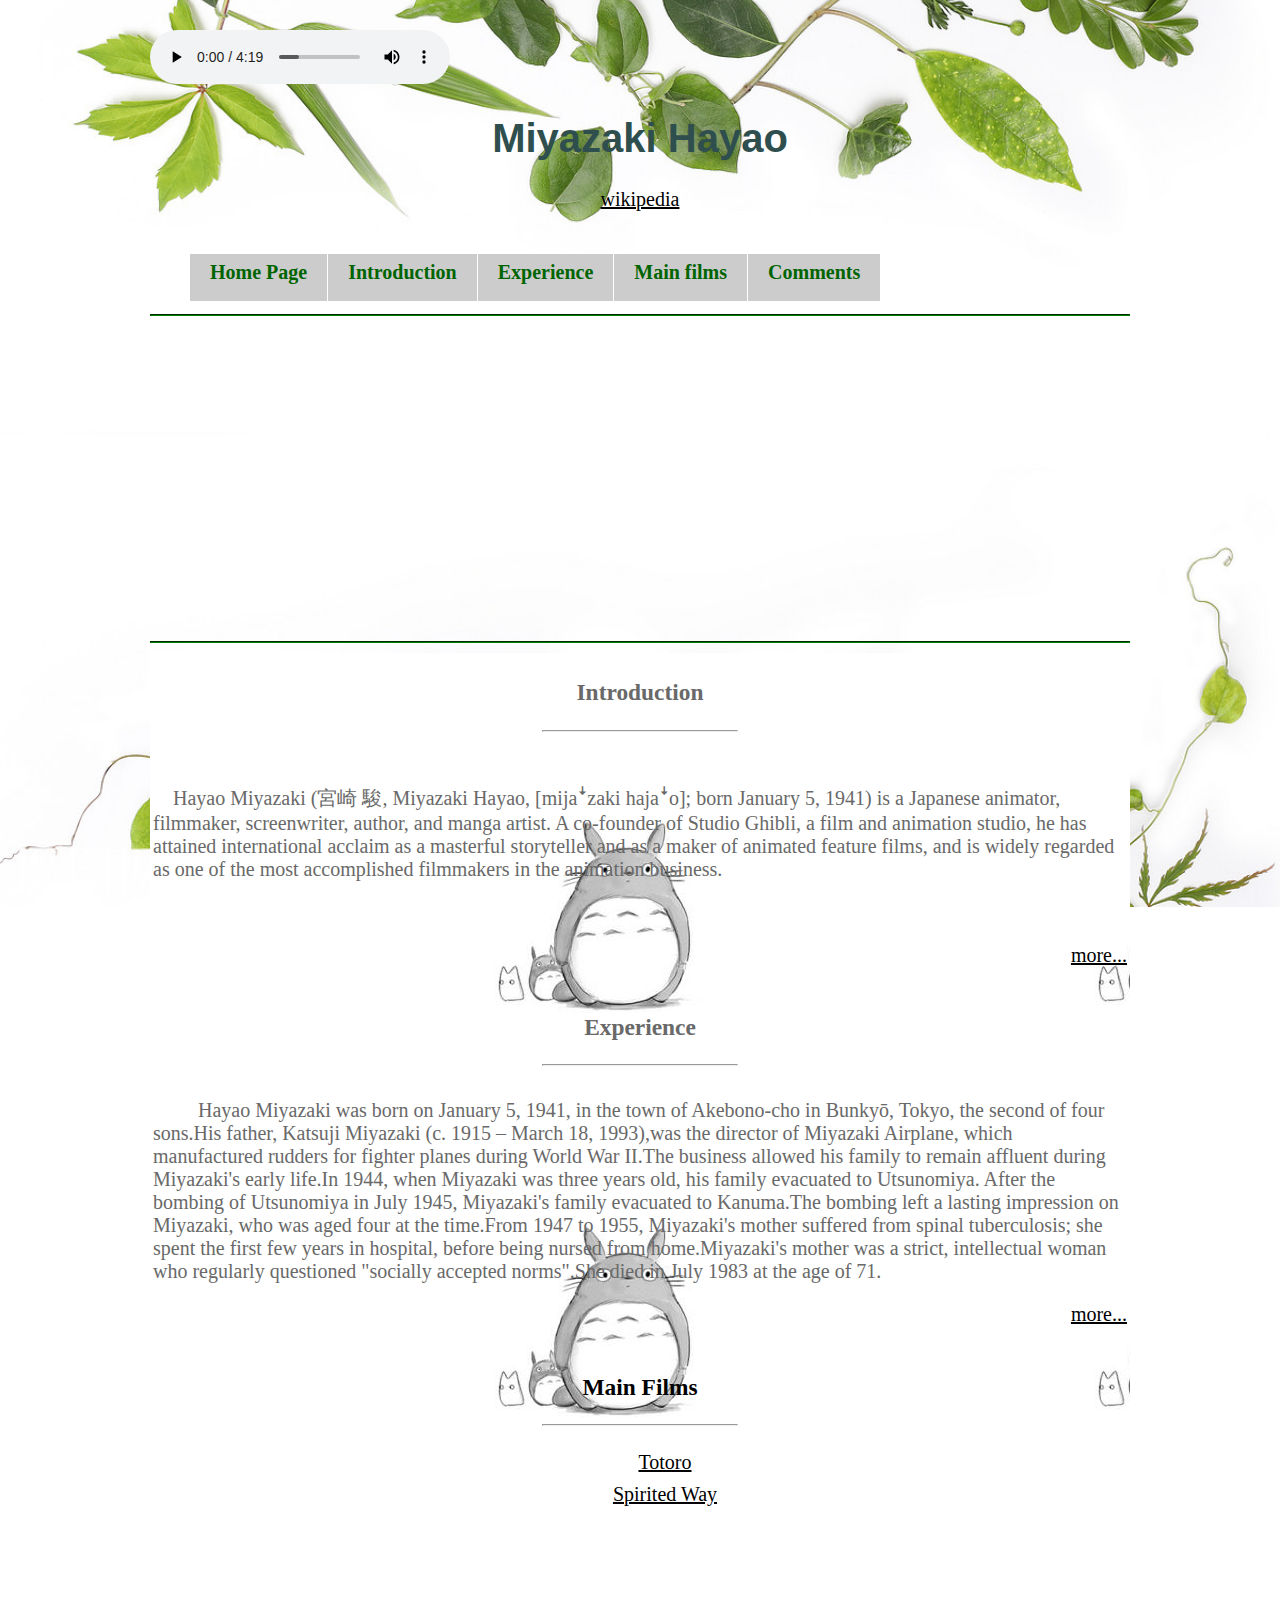
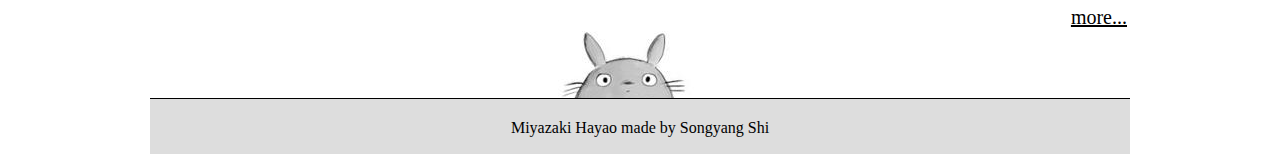
<file: index.html>
<!doctype html>
<html lang="en">
    <head>
        <title>Project01</title>
        <meta charset="UTF-8">
        <meta name="viewport" content="width=device-width,initial-scale=1">
        <link rel="stylesheet" href="css/style.css">
        <link rel="stylesheet" href="css/index.css">
        <link rel="Shortcut Icon" href="images/logo.ico" type="image/x-icon" />
        
    </head>

    <body>
        <audio controls="controls">
            <source src="music/music.mp3" type="audio/mpeg">
                <embed src="music/music.mp3" />
          </audio>
        <div id="header">
            <h1><strong>Miyazaki Hayao</strong></h1>
            <a href="https://en.wikipedia.org/wiki/Hayao_Miyazaki" target="_Blank">wikipedia</a>
        </div>
        <br>
        <br>
        <div id="menu">
            <ul>
                <li class="active"><a href="index.html"><b>Home Page</b></a></li>
                <li><a href="introduction.html"><b>Introduction </b></a></li>
                <li><a href="experience.html"><b>Experience</b></a></li>
                <li><a href="films.html"><b>Main films</b></a></li>
                <li><a href="comments.html"><b>Comments</b></a></li>
           </ul>
       </div>
       <hr id="hr_i">
       <p class="marquee"><span>
        <img src="images/img7.JPG" height="300" alt="">
        <img src="images/img8.JPG" height="300" alt="">
        <img src="images/img11.JPG" height="300" alt="">
        <img src="images/img9.JPG" height="300" alt="">
        <img src="images/r2.JPG" height="300" alt="">
        <img src="images/r4.JPG" height="300" alt="">
        </span></p>
        
        <hr id="hr_i_2">
        <form method="post">
            <table id="table_i">
                <tr>
                    <td id="p1"><h3  id="h3_i"><strong>Introduction</strong></h3>
                        <hr id="hr_i2"><br>
                        <div class ="content">
                            <p>&nbsp;&nbsp;&nbsp;&nbsp;Hayao Miyazaki (宮崎 駿, Miyazaki Hayao, [mijaꜜzaki hajaꜜo]; born January 5, 1941) is a Japanese animator, filmmaker, screenwriter, author, and manga artist. A co-founder of Studio Ghibli, a film and animation studio, he has attained international acclaim as a masterful storyteller and as a maker of animated feature films, and is widely regarded as one of the most accomplished filmmakers in the animation business.</p><br>
                        </div>
                    <p class="myright"><a href="introduction.html">more...</a></p>
                    </td>
                    
                </tr>
                <tr>
                <td id="p1_1"><h3 id="h3_i_2"><strong>Experience</strong></h3>
                    <hr id="hr_i2_2"><br>&nbsp;&nbsp;&nbsp;&nbsp;&nbsp;&nbsp;&nbsp;&nbsp;
                Hayao Miyazaki was born on January 5, 1941, in the town of Akebono-cho in Bunkyō, Tokyo, the second of four sons.His father, Katsuji Miyazaki (c. 1915 – March 18, 1993),was the director of Miyazaki Airplane, which manufactured rudders for fighter planes during World War II.The business allowed his family to remain affluent during Miyazaki's early life.In 1944, when Miyazaki was three years old, his family evacuated to Utsunomiya.
                After the bombing of Utsunomiya in July 1945, Miyazaki's family evacuated to Kanuma.The bombing left a lasting impression on Miyazaki, who was aged four at the time.From 1947 to 1955, Miyazaki's mother suffered from spinal tuberculosis; she spent the first few years in hospital, before being nursed from home.Miyazaki's mother was a strict, intellectual woman who regularly questioned "socially accepted norms".She died in July 1983 at the age of 71.<br>
                    <p class="myright"><a href="experience.html">more...</a></p>
                </td>
                </tr>
                <tr>
                    <td>
                        <h3 id="h3_i_3"><strong>Main Films</strong></h3><hr id="hr_i2_3">
                        <div class="content" id="content_i">
                            <ul class="list">

                                <li><a href="Totoro.html">Totoro</a></li>
                                <li><a href="SpiritedAway.html">Spirited Way </a></li>
                                
                            </ul>
                            <br><br>
                            <p class="myright"><a href="films.html">more...</a></p>
                        </div> 
                        <br><br>
                    </td>
                </tr>
            </table>
        </form>
        <div id="footer">
            <p id="legal">Miyazaki Hayao made by Songyang Shi</p>
        </div>
    </body>
</html>
</file>
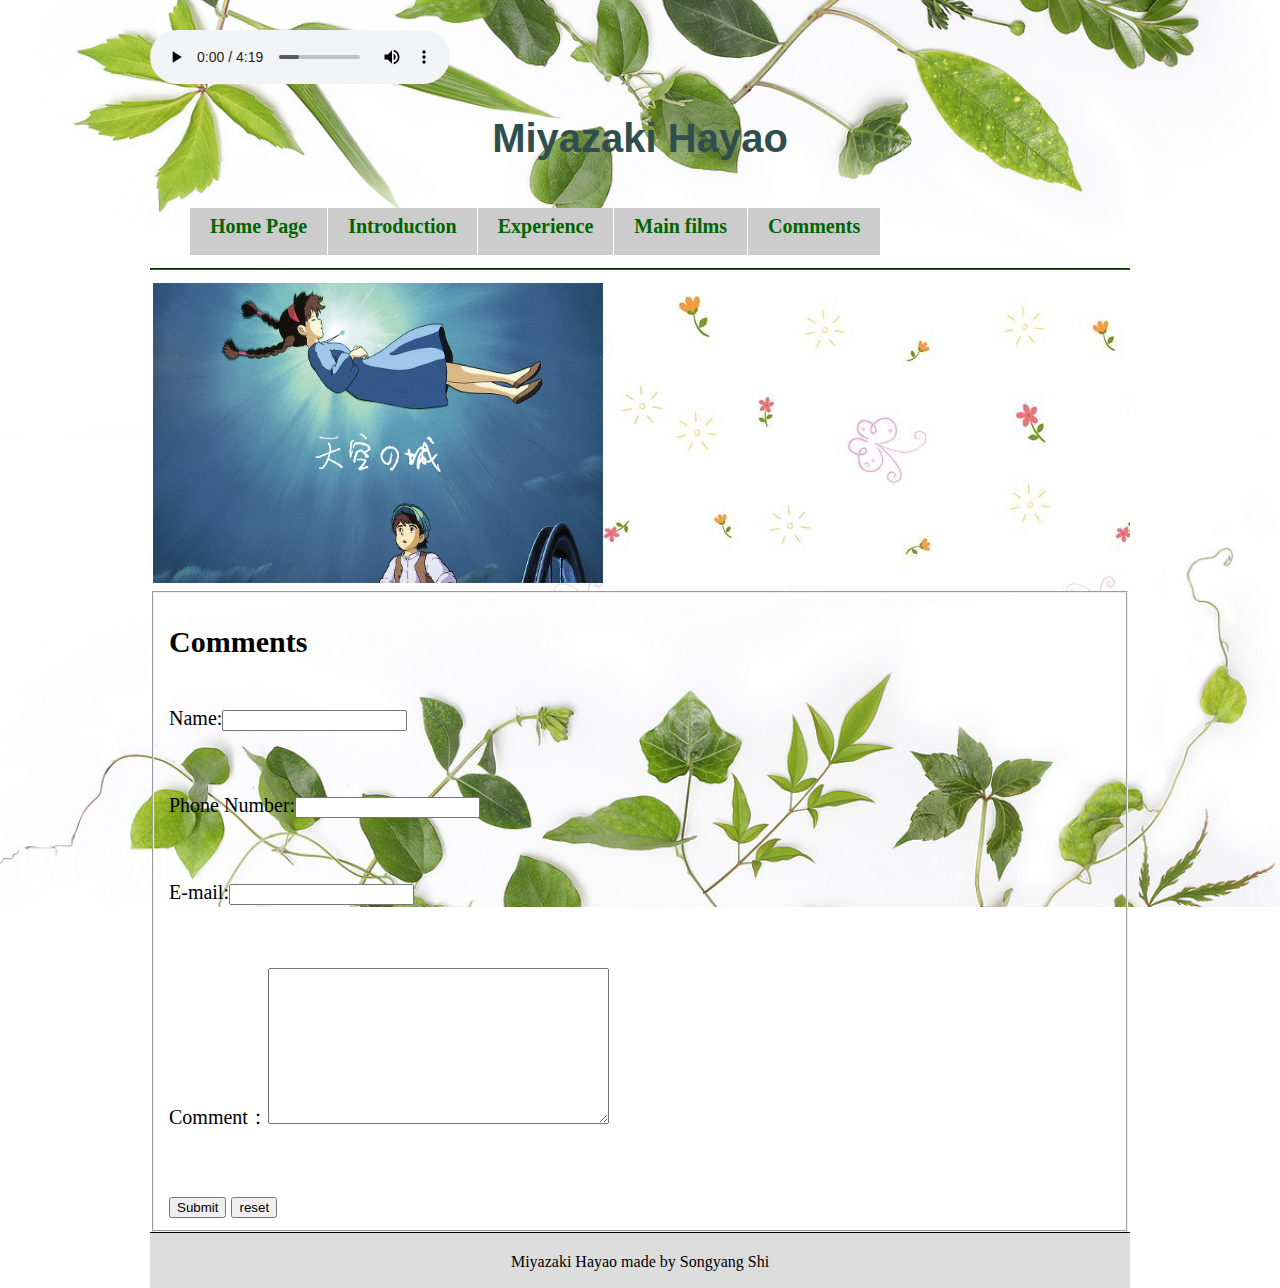
<file: comments.html>
<!DOCTYPE html>
<html lang="en">
    <head>
        <title>Project01</title>
        <meta charset="UTF-8">
        <meta name="viewport" content="width=device-width,initial-scale=1">
        <link rel="stylesheet" href="css/style.css">
        <link rel="stylesheet" href="css/comments.css">
        <link rel="Shortcut Icon" href="images/logo.ico" type="image/x-icon" />
    </head>
    <body>
        <audio controls="controls">
            <source src="music/music.mp3" type="audio/mpeg">
                <embed src="music/music.mp3" />
          </audio>
        <script src="js/comment.js"></script>
        <div id="header">
            <h1><strong>Miyazaki Hayao</strong></h1>
        </div>
        <div id="menu">
            <ul>
                <li class="active"><a href="index.html"><b>Home Page</b></a></li>
                <li><a href="introduction.html"><b>Introduction </b></a></li>
                <li><a href="experience.html"><b>Experience</b></a></li>
                <li><a href="films.html"><b>Main films</b></a></li>
                <li><a href="comments.html"><b>Comments</b></a></li>
           </ul>
       </div>
        <hr id="hr_c">
        <form method="post">
            <table style="background-image:url(images/img15.JPG); width:100%; height:300px; align-items:center;" >
                <tr>
                    <td>
                        <script src="js/picture.js" ></script>
                        <img id=obj src="images/r1.PNG" alt="" style="width: 450px; height: 300px;" />
                    </td>
                </tr>
                 </table>
        </form>
        <form onSubmit="return submitTest();" onReset="resetTest()" >
            <fieldset>
                <h2>Comments</h2>
                <br><div class="L1"><label>Name:</label><input type="text" id="input1"></div>
                <br><div class="L1"><label>Phone Number:</label><input type="number" id="input2"></div>
                <br><div class="L1"><label>E-mail:</label><input type="email" id="input3"></div>
                <br><div class="L1"><label>Comment：</label><textarea rows="10" cols="40" id="input4"></textarea>
                    </div>
                <br><input type="submit" value="Submit">
                <input type="reset" value="reset">
            </fieldset>
            
        </form>
        <div id="footer">
            <p id="legal">Miyazaki Hayao made by Songyang Shi</p>
        </div>
                
        </body>
</html>
</file>
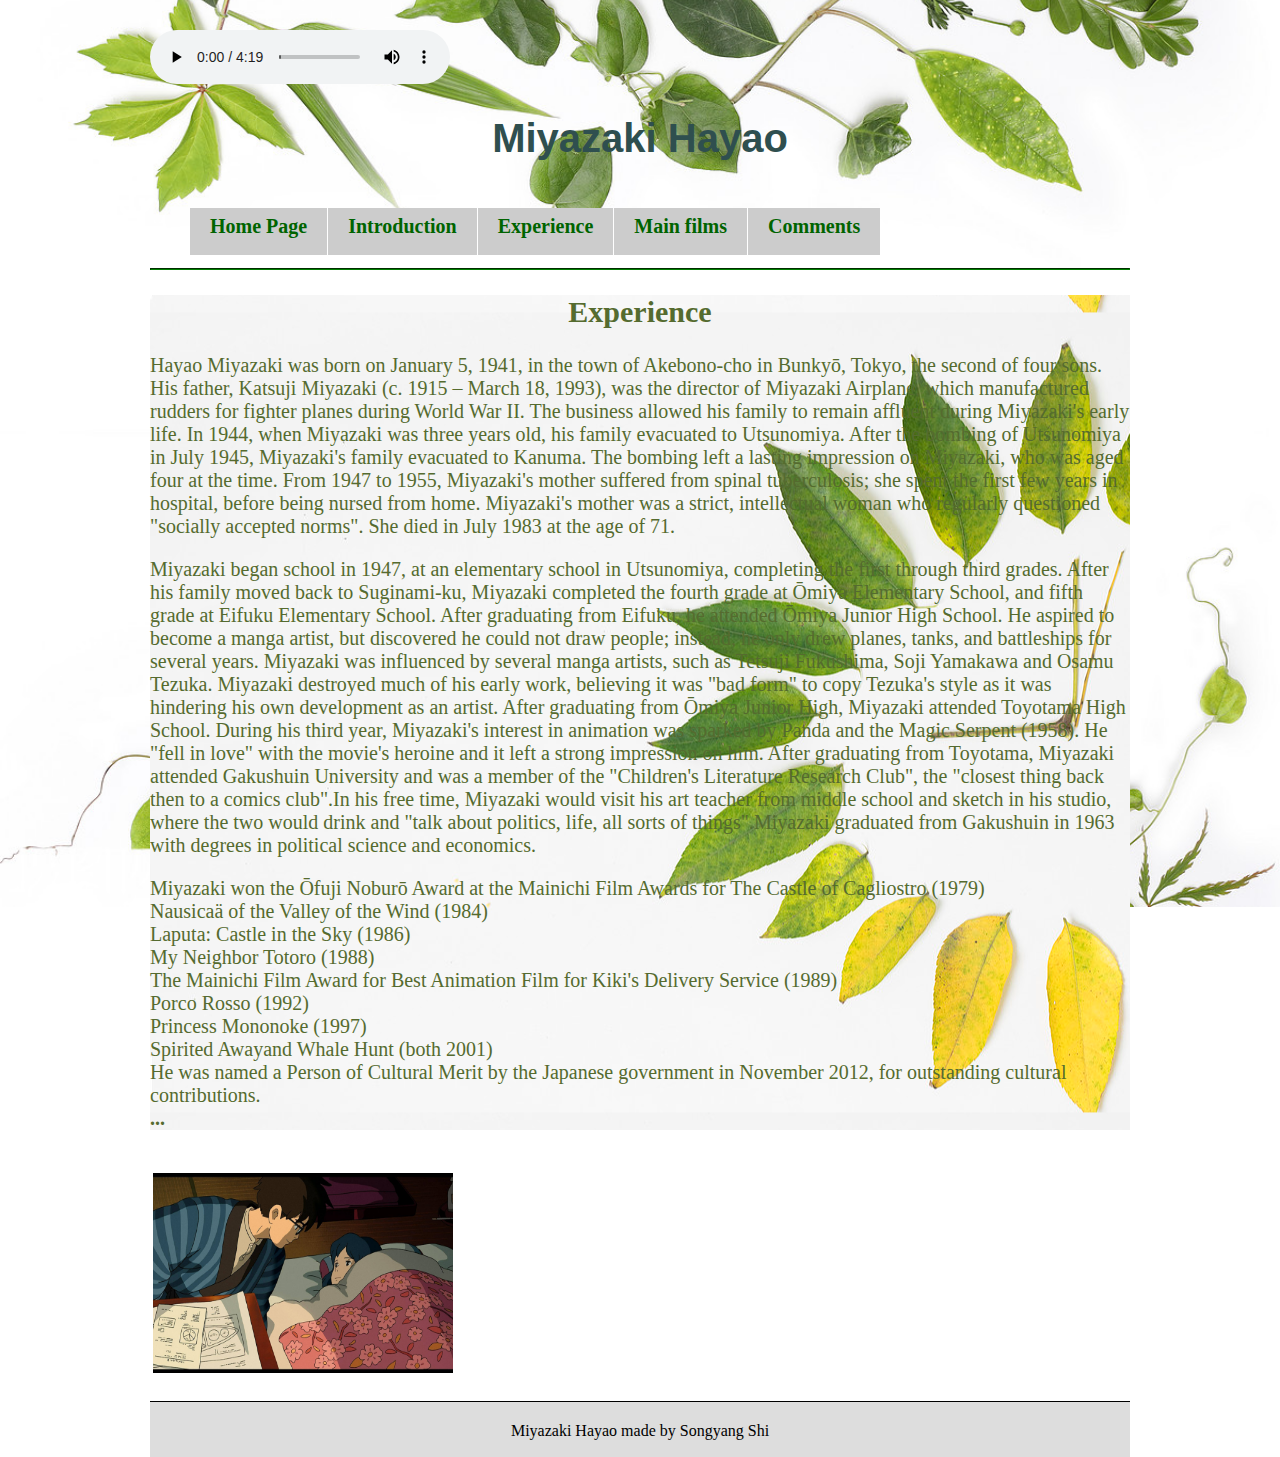
<file: experience.html>
<!DOCTYPE html>
<html lang="en">
    <head>
        <title>Project01</title>
        <meta charset="UTF-8">
        <meta name="viewport" content="width=device-width,initial-scale=1">
        <link rel="stylesheet" href="css/style.css">
        <link rel="stylesheet" href="css/experience.css">
        <link rel="Shortcut Icon" href="images/logo.ico" type="image/x-icon" />
    </head>
    <body>
        <audio controls="controls">
            <source src="music/music.mp3" type="audio/mpeg">
                <embed src="music/music.mp3" />
          </audio>
        <div id="header" style="align-items: center;">
            <h1><strong>Miyazaki Hayao</strong></h1>
        </div>
        <div id="menu">
            <ul>
                <li class="active"><a href="index.html"><b>Home Page</b></a></li>
                <li><a href="introduction.html"><b>Introduction </b></a></li>
                <li><a href="experience.html"><b>Experience</b></a></li>
                <li><a href="films.html"><b>Main films</b></a></li>
                <li><a href="comments.html"><b>Comments</b></a></li>
           </ul>
       </div>
        <hr id="hr_e">
        <div id="page">
                <div id="p4">
                    <h2 class="section" id="h2_e"><b>Experience</b></h2>
                    <div class="content">
                        <p>Hayao Miyazaki was born on January 5, 1941, in the town of Akebono-cho in Bunkyō, Tokyo, the second of four sons. His father, Katsuji Miyazaki (c. 1915 – March 18, 1993), was the director of Miyazaki Airplane, which manufactured rudders for fighter planes during World War II. The business allowed his family to remain affluent during Miyazaki's early life. In 1944, when Miyazaki was three years old, his family evacuated to Utsunomiya. After the bombing of Utsunomiya in July 1945, Miyazaki's family evacuated to Kanuma. The bombing left a lasting impression on Miyazaki, who was aged four at the time. From 1947 to 1955, Miyazaki's mother suffered from spinal tuberculosis; she spent the first few years in hospital, before being nursed from home. Miyazaki's mother was a strict, intellectual woman who regularly questioned "socially accepted norms". She died in July 1983 at the age of 71. </p>
                        <p>Miyazaki began school in 1947, at an elementary school in Utsunomiya, completing the first through third grades. After his family moved back to Suginami-ku, Miyazaki completed the fourth grade at Ōmiya Elementary School, and fifth grade at Eifuku Elementary School. After graduating from Eifuku, he attended Ōmiya Junior High School. He aspired to become a manga artist, but discovered he could not draw people; instead, he only drew planes, tanks, and battleships for several years. Miyazaki was influenced by several manga artists, such as Tetsuji Fukushima, Soji Yamakawa and Osamu Tezuka. Miyazaki destroyed much of his early work, believing it was "bad form" to copy Tezuka's style as it was hindering his own development as an artist. After graduating from Ōmiya Junior High, Miyazaki attended Toyotama High School. During his third year, Miyazaki's interest in animation was sparked by Panda and the Magic Serpent (1958). He "fell in love" with the movie's heroine and it left a strong impression on him. After graduating from Toyotama, Miyazaki attended Gakushuin University and was a member of the "Children's Literature Research Club", the "closest thing back then to a comics club".In his free time, Miyazaki would visit his art teacher from middle school and sketch in his studio, where the two would drink and "talk about politics, life, all sorts of things".Miyazaki graduated from Gakushuin in 1963 with degrees in political science and economics. </p>
                        <p>Miyazaki won the Ōfuji Noburō Award at the Mainichi Film Awards for The Castle of Cagliostro (1979)
                            <br>Nausicaä of the Valley of the Wind (1984)
                            <br>Laputa: Castle in the Sky (1986)
                            <br>My Neighbor Totoro (1988)
                            <br>The Mainichi Film Award for Best Animation Film for Kiki's Delivery Service (1989)
                            <br>Porco Rosso (1992)
                            <br>Princess Mononoke (1997)
                            <br>Spirited Awayand Whale Hunt (both 2001)
                            <br>He was named a Person of Cultural Merit by the Japanese government in November 2012, for outstanding cultural contributions.
                            <br><b><strong>...</strong></b>
                        </p>
                        
                    </div>
            </div>
        </div>
        <form name="form1" method="post">
            <table style="align-items: center; text-align: center;">
                <tr>
                    <td ><p class="myleft">
                        <script src="js/experience.js"></script>
                        <img alt="" id=obj src="images/img11.JPG" style="width: 300px; height: 200px;" />
                        </p>
                    </td>
                    </tr>
            </table>
        </form>
       
        <div id="footer">
            <p id="legal">Miyazaki Hayao made by Songyang Shi</p>
        </div>
    </body>
</html>
</file>
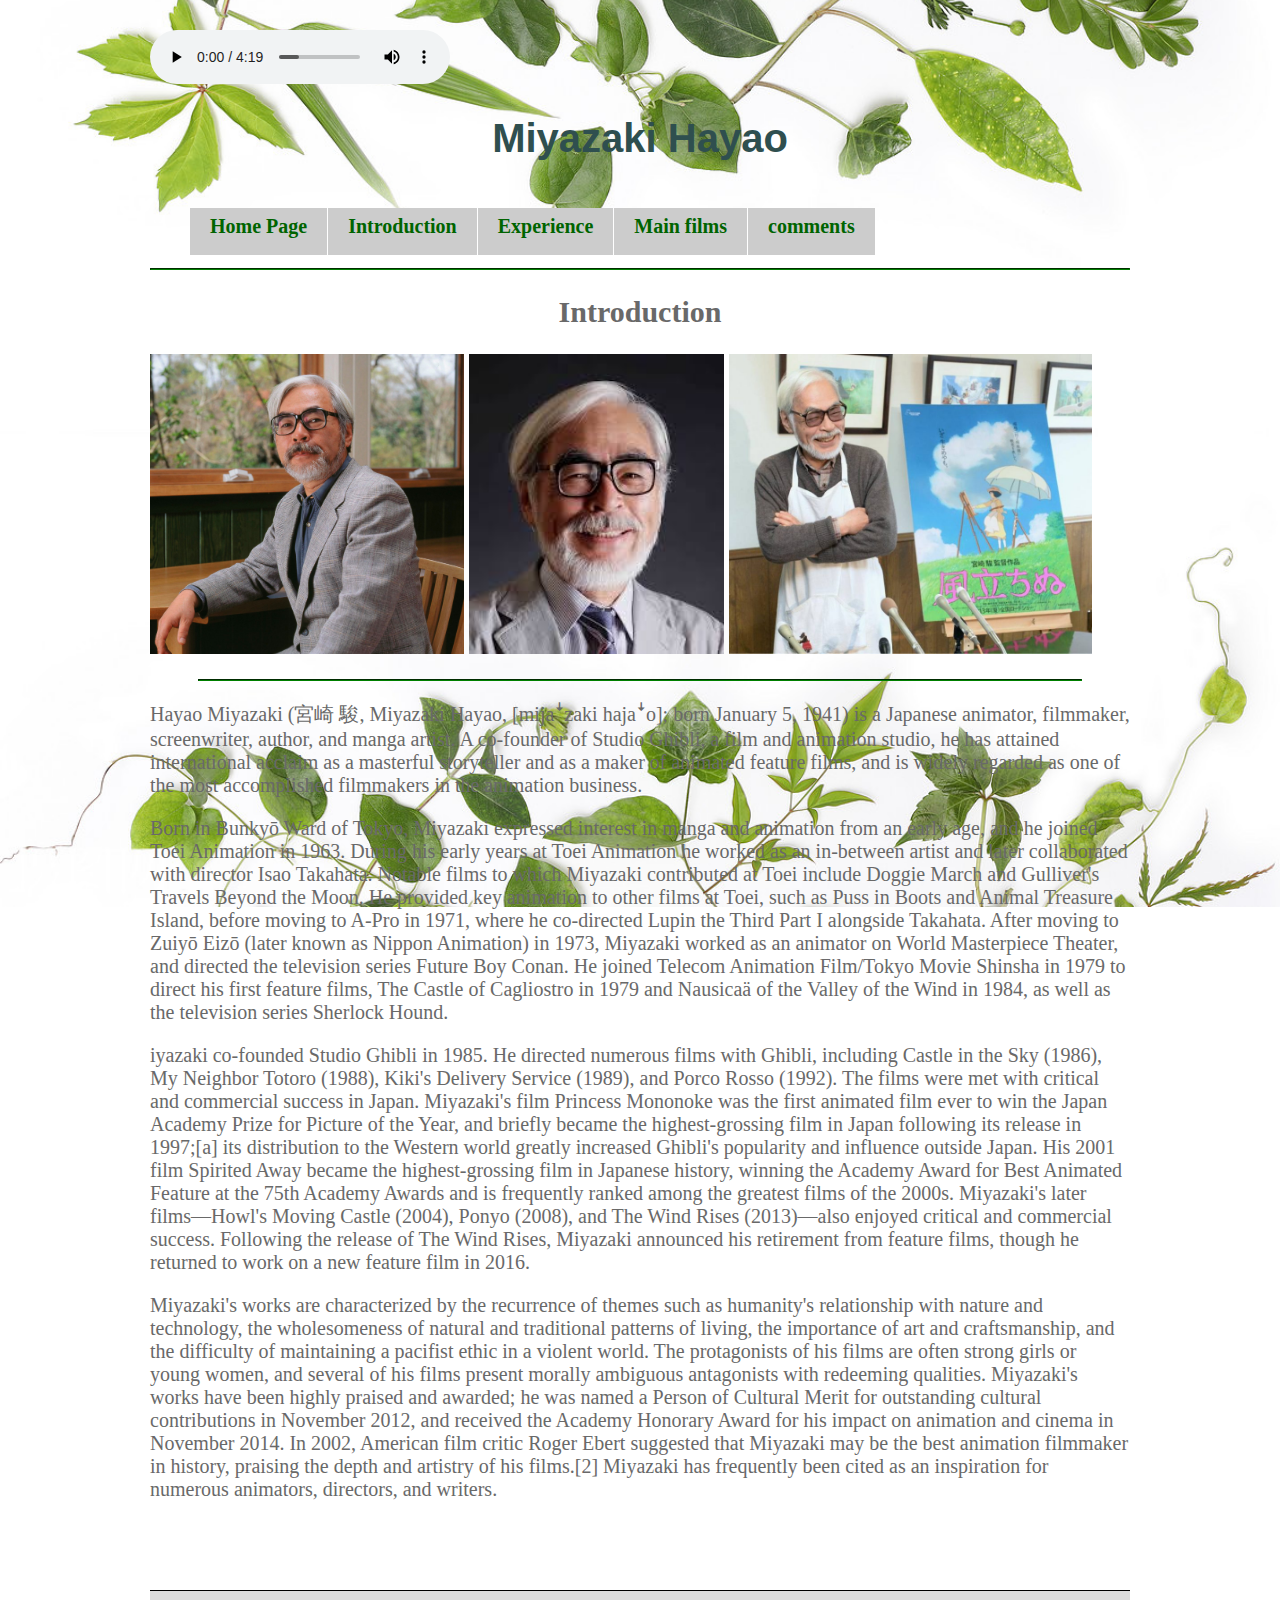
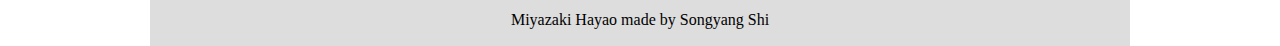
<file: introduction.html>
<!DOCTYPE html>
<html lang="en">
    <head>
        <title>Project01</title>
        <meta charset="UTF-8">
        <meta name="viewport" content="width=device-width,initial-scale=1">

        <link rel="stylesheet" href="css/style.css">
        <link rel="stylesheet" href="css/introduction.css">
        <link rel="Shortcut Icon" href="images/logo.ico" type="image/x-icon" />
        
    </head>
    <body>
        <audio controls="controls">
            <source src="music/music.mp3" type="audio/mpeg">
                <embed src="music/music.mp3" />
          </audio>
        <div id="header">
            <h1><strong>Miyazaki Hayao</strong></h1>
        </div>
        <div id="menu">
            <ul>
                <li class="active"><a href="index.html"><b>Home Page</b></a></li>
                <li><a href="introduction.html"><b>Introduction </b></a></li>
                <li><a href="experience.html"><b>Experience</b></a></li>
                <li><a href="films.html"><b>Main films</b></a></li>
                <li><a href="comments.html"><b>comments</b></a></li>
           </ul>
       </div> 
        <hr id="hr_1">
        <div id="page">
            <div id="p1">
                <h2 class="section" style="text-align: center;"><b>Introduction</b></h2>
                <p class="myleft"><img alt="Introduction" src="images/img20.jpg" style="height: 300px;" />
                    <img alt="Introduction" src="images/img4.jpg" style="height: 300px;" />
                    <img alt="Introduction" src="images/img21.jpg" style="height: 300px;" />
                </p>
                <hr id="hr_2"> 
                <div class="content">                   
                        <p>Hayao Miyazaki (宮崎 駿, Miyazaki Hayao, [mijaꜜzaki hajaꜜo]; born January 5, 1941) is a Japanese animator, filmmaker, screenwriter, author, and manga artist. A co-founder of Studio Ghibli, a film and animation studio, he has attained international acclaim as a masterful storyteller and as a maker of animated feature films, and is widely regarded as one of the most accomplished filmmakers in the animation business.</p>
                        <p>Born in Bunkyō Ward of Tokyo, Miyazaki expressed interest in manga and animation from an early age, and he joined Toei Animation in 1963. During his early years at Toei Animation he worked as an in-between artist and later collaborated with director Isao Takahata. Notable films to which Miyazaki contributed at Toei include Doggie March and Gulliver's Travels Beyond the Moon. He provided key animation to other films at Toei, such as Puss in Boots and Animal Treasure Island, before moving to A-Pro in 1971, where he co-directed Lupin the Third Part I alongside Takahata. After moving to Zuiyō Eizō (later known as Nippon Animation) in 1973, Miyazaki worked as an animator on World Masterpiece Theater, and directed the television series Future Boy Conan. He joined Telecom Animation Film/Tokyo Movie Shinsha in 1979 to direct his first feature films, The Castle of Cagliostro in 1979 and Nausicaä of the Valley of the Wind in 1984, as well as the television series Sherlock Hound.</p>
                            <p>iyazaki co-founded Studio Ghibli in 1985. He directed numerous films with Ghibli, including Castle in the Sky (1986), My Neighbor Totoro (1988), Kiki's Delivery Service (1989), and Porco Rosso (1992). The films were met with critical and commercial success in Japan. Miyazaki's film Princess Mononoke was the first animated film ever to win the Japan Academy Prize for Picture of the Year, and briefly became the highest-grossing film in Japan following its release in 1997;[a] its distribution to the Western world greatly increased Ghibli's popularity and influence outside Japan. His 2001 film Spirited Away became the highest-grossing film in Japanese history, winning the Academy Award for Best Animated Feature at the 75th Academy Awards and is frequently ranked among the greatest films of the 2000s. Miyazaki's later films—Howl's Moving Castle (2004), Ponyo (2008), and The Wind Rises (2013)—also enjoyed critical and commercial success. Following the release of The Wind Rises, Miyazaki announced his retirement from feature films, though he returned to work on a new feature film in 2016.</p>
                            <p>Miyazaki's works are characterized by the recurrence of themes such as humanity's relationship with nature and technology, the wholesomeness of natural and traditional patterns of living, the importance of art and craftsmanship, and the difficulty of maintaining a pacifist ethic in a violent world. The protagonists of his films are often strong girls or young women, and several of his films present morally ambiguous antagonists with redeeming qualities. Miyazaki's works have been highly praised and awarded; he was named a Person of Cultural Merit for outstanding cultural contributions in November 2012, and received the Academy Honorary Award for his impact on animation and cinema in November 2014. In 2002, American film critic Roger Ebert suggested that Miyazaki may be the best animation filmmaker in history, praising the depth and artistry of his films.[2] Miyazaki has frequently been cited as an inspiration for numerous animators, directors, and writers.</p>
        </div>
        </div>
        </div>
        <br>
        <br>
        <br>
           
            <div id="footer">
                <p id="legal">Miyazaki Hayao made by Songyang Shi</p>
            </div>
    </body>
</html>
</file>
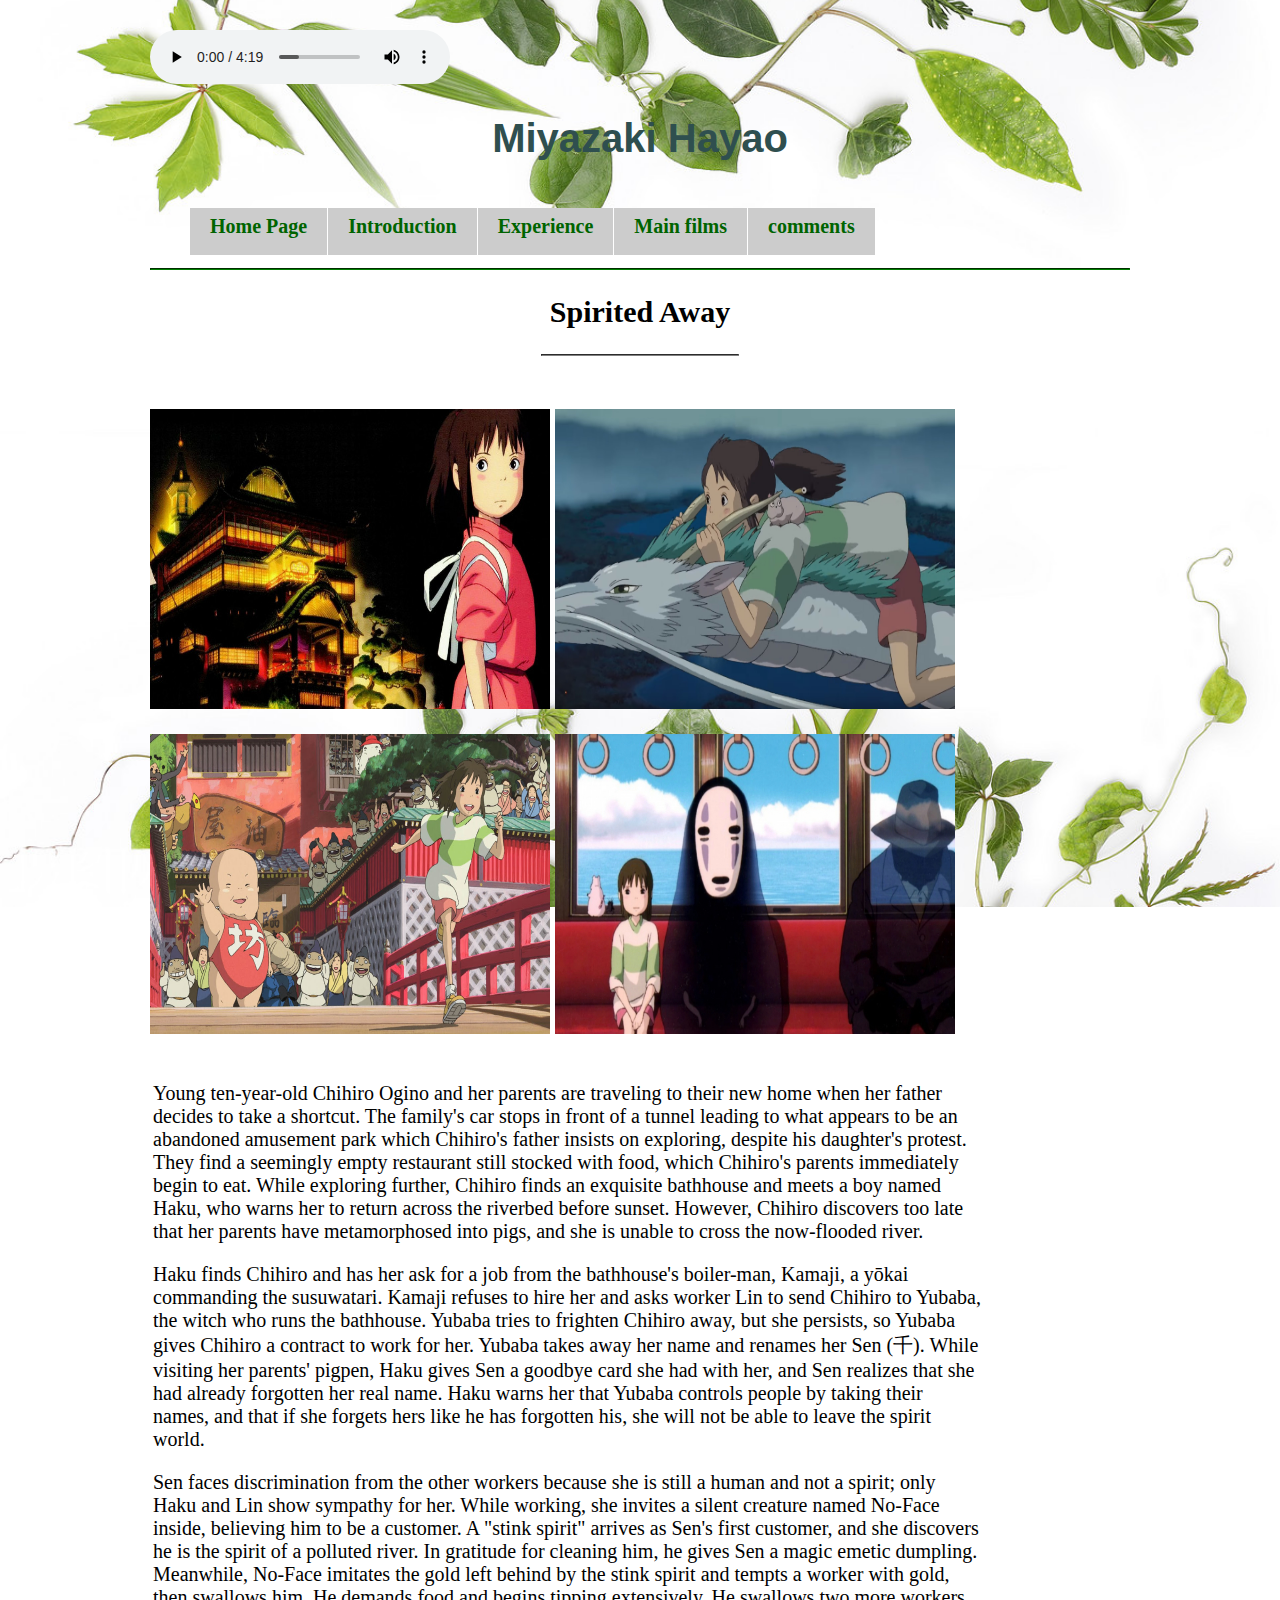
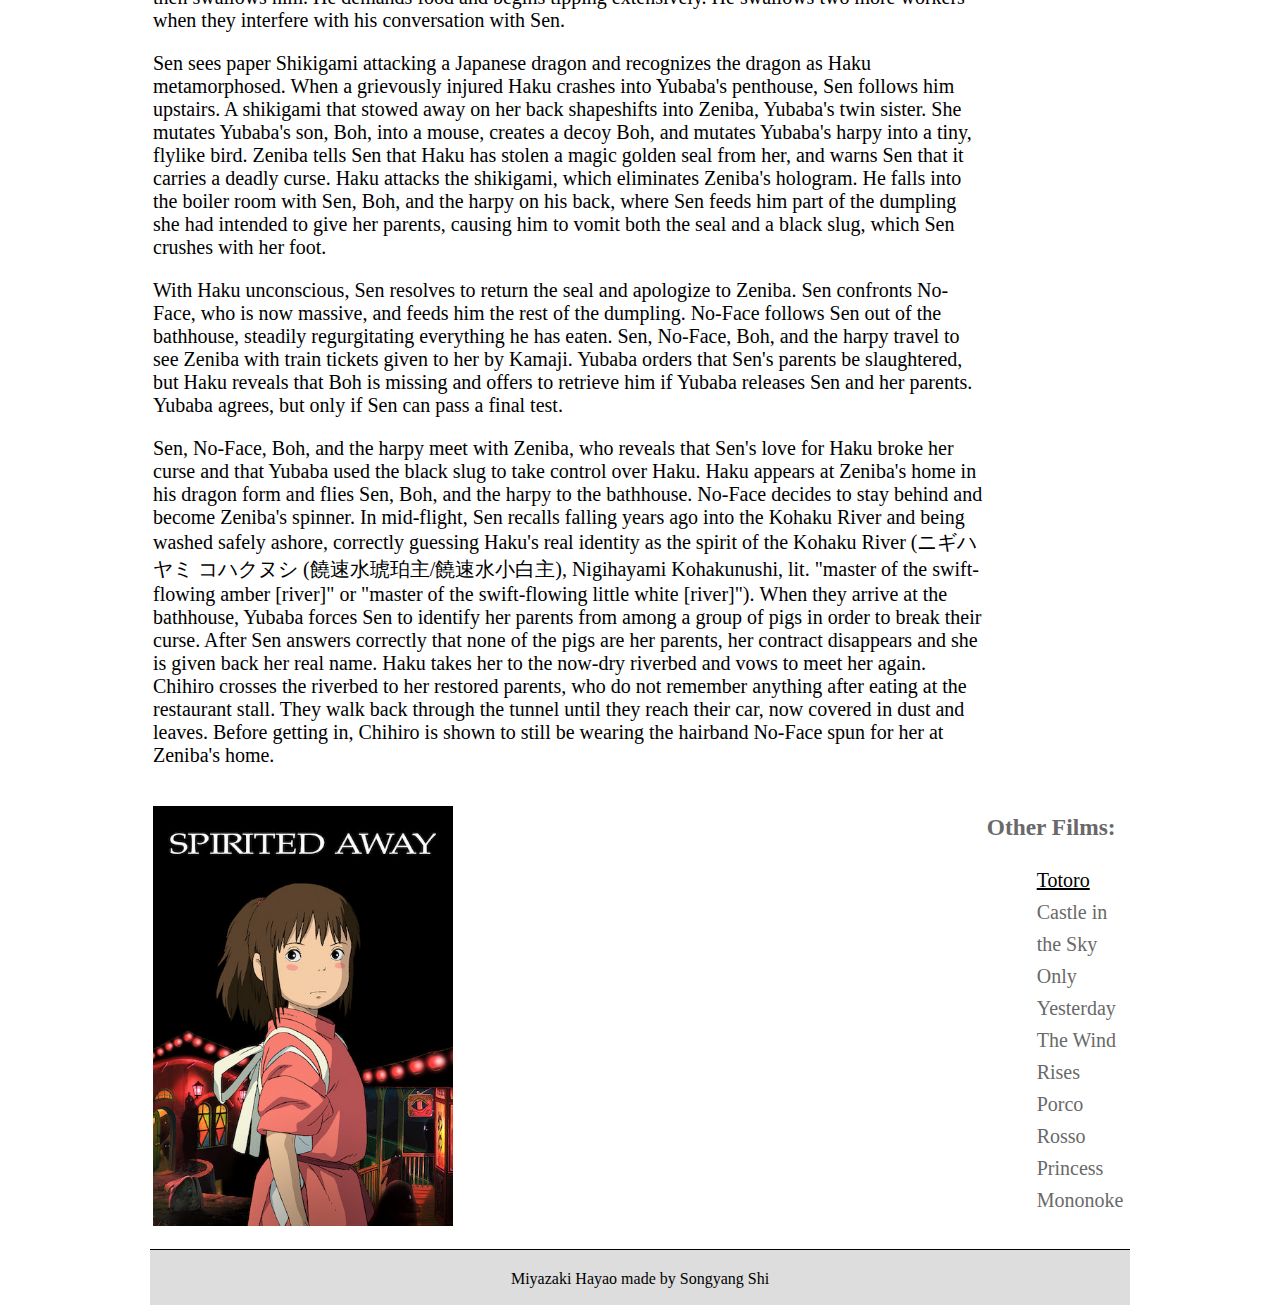
<file: SpiritedAway.html>
<!DOCTYPE html>
<html lang="en">
    <head>
        <title>Project01</title>
        <meta charset="UTF-8">
        <meta name="viewport" content="width=device-width,initial-scale=1">
        <link rel="stylesheet" href="css/style.css">
        <link rel="stylesheet" href="css/SpiritedAway.css">
        <link rel="Shortcut Icon" href="images/logo.ico" type="image/x-icon" />
        
    </head>
    <body>
        <audio controls="controls">
            <source src="music/music.mp3" type="audio/mpeg">
                <embed src="music/music.mp3" />
          </audio>
        <div id="header">
            <h1><strong>Miyazaki Hayao</strong></h1>
        </div>
        <div id="menu">
            <ul>
                <li class="active"><a href="index.html"><b>Home Page</b></a></li>
                <li><a href="introduction.html"><b>Introduction </b></a></li>
                <li><a href="experience.html"><b>Experience</b></a></li>
                <li><a href="films.html"><b>Main films</b></a></li>
                <li><a href="comments.html"><b>comments</b></a></li>
           </ul>    
       </div>
       <hr id="hr_s">
       <h2  id="h2_s"><strong>Spirited Away</strong></h2>
       <hr id="hr_s2"><br>
       <p class="myleft">
            <img alt="Totoro" src="images/img9.JPG" style="height: 300px; width:400px;" />
            <img alt="Totoro" src="images/img18.jpg" style="height: 300px; width:400px;" />
        </p>
        <p class="myleft">
            <img alt="Totoro" src="images/img16.jpg" style="height: 300px; width:400px;" />
            <img alt="Totoro" src="images/img17.jpg" style="height: 300px; width:400px;" />

        </p>
       <form method="post">
        <div id="table">
        <table style="width:100%; align-items:center;">
            
            <tr>
                <td>
                <div class="content">
                    <p>Young ten-year-old Chihiro Ogino and her parents are traveling to their new home when her father decides to take a shortcut. The family's car stops in front of a tunnel leading to what appears to be an abandoned amusement park which Chihiro's father insists on exploring, despite his daughter's protest. They find a seemingly empty restaurant still stocked with food, which Chihiro's parents immediately begin to eat. While exploring further, Chihiro finds an exquisite bathhouse and meets a boy named Haku, who warns her to return across the riverbed before sunset. However, Chihiro discovers too late that her parents have metamorphosed into pigs, and she is unable to cross the now-flooded river.</p>
                    <p>Haku finds Chihiro and has her ask for a job from the bathhouse's boiler-man, Kamaji, a yōkai commanding the susuwatari. Kamaji refuses to hire her and asks worker Lin to send Chihiro to Yubaba, the witch who runs the bathhouse. Yubaba tries to frighten Chihiro away, but she persists, so Yubaba gives Chihiro a contract to work for her. Yubaba takes away her name and renames her Sen (千). While visiting her parents' pigpen, Haku gives Sen a goodbye card she had with her, and Sen realizes that she had already forgotten her real name. Haku warns her that Yubaba controls people by taking their names, and that if she forgets hers like he has forgotten his, she will not be able to leave the spirit world.</p>
                    <p>Sen faces discrimination from the other workers because she is still a human and not a spirit; only Haku and Lin show sympathy for her. While working, she invites a silent creature named No-Face inside, believing him to be a customer. A "stink spirit" arrives as Sen's first customer, and she discovers he is the spirit of a polluted river. In gratitude for cleaning him, he gives Sen a magic emetic dumpling. Meanwhile, No-Face imitates the gold left behind by the stink spirit and tempts a worker with gold, then swallows him. He demands food and begins tipping extensively. He swallows two more workers when they interfere with his conversation with Sen.</p>    
                    <p>Sen sees paper Shikigami attacking a Japanese dragon and recognizes the dragon as Haku metamorphosed. When a grievously injured Haku crashes into Yubaba's penthouse, Sen follows him upstairs. A shikigami that stowed away on her back shapeshifts into Zeniba, Yubaba's twin sister. She mutates Yubaba's son, Boh, into a mouse, creates a decoy Boh, and mutates Yubaba's harpy into a tiny, flylike bird. Zeniba tells Sen that Haku has stolen a magic golden seal from her, and warns Sen that it carries a deadly curse. Haku attacks the shikigami, which eliminates Zeniba's hologram. He falls into the boiler room with Sen, Boh, and the harpy on his back, where Sen feeds him part of the dumpling she had intended to give her parents, causing him to vomit both the seal and a black slug, which Sen crushes with her foot.</p>    
                    <p>With Haku unconscious, Sen resolves to return the seal and apologize to Zeniba. Sen confronts No-Face, who is now massive, and feeds him the rest of the dumpling. No-Face follows Sen out of the bathhouse, steadily regurgitating everything he has eaten. Sen, No-Face, Boh, and the harpy travel to see Zeniba with train tickets given to her by Kamaji. Yubaba orders that Sen's parents be slaughtered, but Haku reveals that Boh is missing and offers to retrieve him if Yubaba releases Sen and her parents. Yubaba agrees, but only if Sen can pass a final test.</p>    
                    <p>Sen, No-Face, Boh, and the harpy meet with Zeniba, who reveals that Sen's love for Haku broke her curse and that Yubaba used the black slug to take control over Haku. Haku appears at Zeniba's home in his dragon form and flies Sen, Boh, and the harpy to the bathhouse. No-Face decides to stay behind and become Zeniba's spinner. In mid-flight, Sen recalls falling years ago into the Kohaku River and being washed safely ashore, correctly guessing Haku's real identity as the spirit of the Kohaku River (ニギハヤミ コハクヌシ (饒速水琥珀主/饒速水小白主), Nigihayami Kohakunushi, lit. "master of the swift-flowing amber [river]" or "master of the swift-flowing little white [river]"). When they arrive at the bathhouse, Yubaba forces Sen to identify her parents from among a group of pigs in order to break their curse. After Sen answers correctly that none of the pigs are her parents, her contract disappears and she is given back her real name. Haku takes her to the now-dry riverbed and vows to meet her again. Chihiro crosses the riverbed to her restored parents, who do not remember anything after eating at the restaurant stall. They walk back through the tunnel until they reach their car, now covered in dust and leaves. Before getting in, Chihiro is shown to still be wearing the hairband No-Face spun for her at Zeniba's home.</p>   
            </div>
            </td>
            <td></td>
        </tr>
        
        <tr>
            <td>
                <img alt="Totoro" src="images/img19.jpg" style="width: 300px; align-items: center;" />
            </td>
            <td><div id="p1" class="myleft">
                <h3>Other Films:</h3>
               <ul class="list">
                    
                    <li><a href="Totoro.html">Totoro</a></li>
                    <li><a>Castle in the Sky</a></li>
                    <li><a>Only Yesterday</a></li>
                    <li><a>The Wind Rises</a></li>
                    <li><a>Porco Rosso</a></li>
                    <li><a>Princess Mononoke</a></li>
                </ul>
            </div></td>
        </tr>
        </table>
        </div>
    </form>
    <div id="footer">
        <p id="legal">Miyazaki Hayao made by Songyang Shi</p>
    </div>
</body>
</html>
</file>
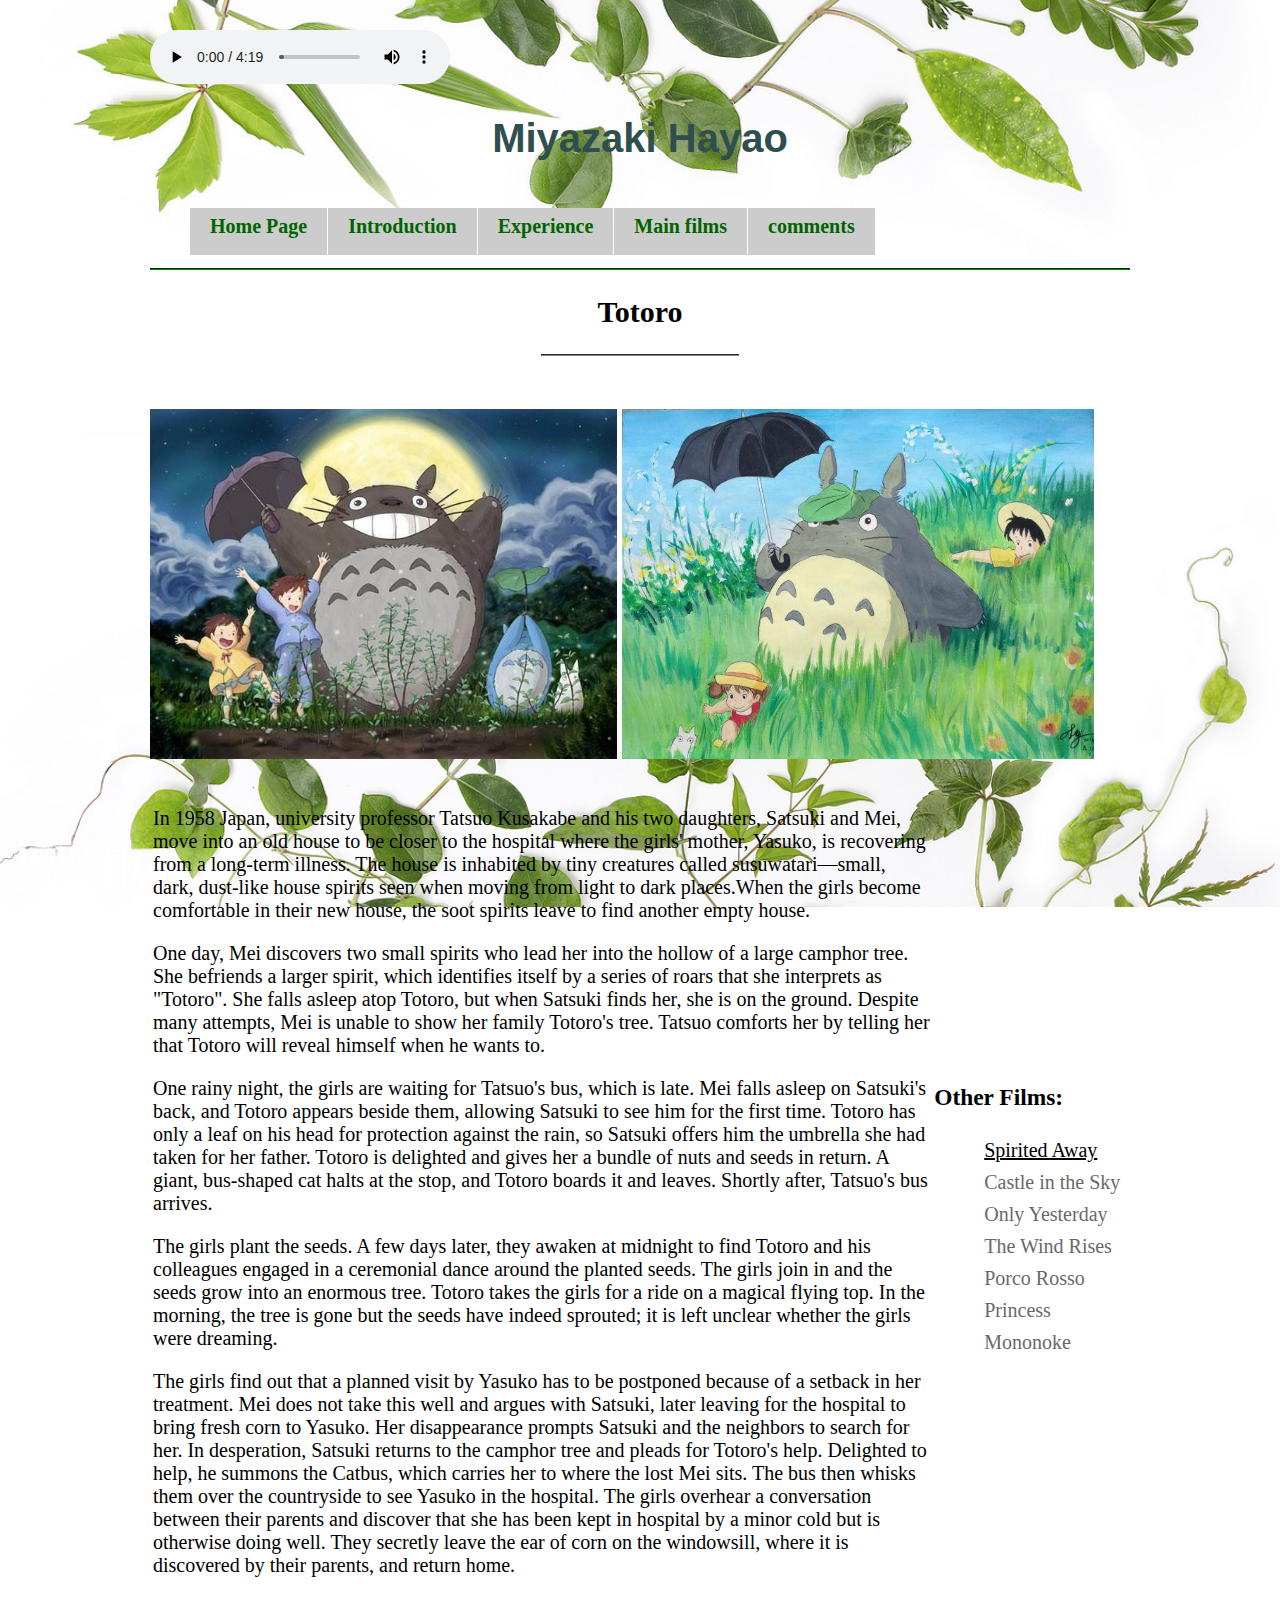
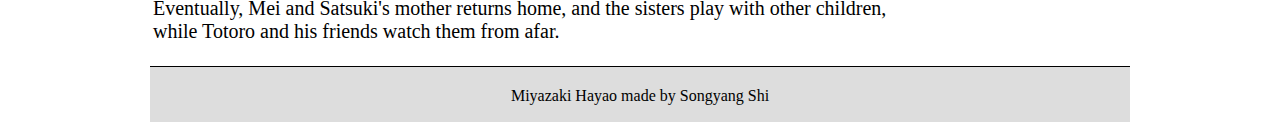
<file: Totoro.html>
<!DOCTYPE html>
<html lang="en">
    <head>
        <title>Project01</title>
        <meta charset="UTF-8">
        <meta name="viewport" content="width=device-width,initial-scale=1">
        <link rel="stylesheet" href="css/style.css">
        <link rel="stylesheet" href="css/Totoro.css">
        <link rel="Shortcut Icon" href="images/logo.ico" type="image/x-icon" />
    </head>
    <body>
        <audio controls="controls">
            <source src="music/music.mp3" type="audio/mpeg">
                <embed src="music/music.mp3" />
          </audio>
        <div id="header">
            <h1><strong>Miyazaki Hayao</strong></h1>
        </div>
        <div id="menu">
            <ul>
                <li class="active"><a href="index.html"><b>Home Page</b></a></li>
                <li><a href="introduction.html"><b>Introduction </b></a></li>
                <li><a href="experience.html"><b>Experience</b></a></li>
                <li><a href="films.html"><b>Main films</b></a></li>
                <li><a href="comments.html"><b>comments</b></a></li>
           </ul>    
       </div>
       <hr id="hr_t">
       <h2  style="text-align: center;"><strong>Totoro</strong></h2>
                   <hr id="hr_t2"><br>
                   <p class="myleft"><img alt="Totoro" src="images/img7.JPG" style="height: 350px;" />
                    <img alt="Totoro" src="images/img8.JPG" style="height: 350px;" />
                    </p>
        <form method="post">
            <div id="table">
            <table>
                <tr>
                    
                    <td id="td_1">
                        <div class="content" >
                            <p>In 1958 Japan, university professor Tatsuo Kusakabe and his two daughters, Satsuki and Mei, move into an old house to be closer to the hospital where the girls' mother, Yasuko, is recovering from a long-term illness. The house is inhabited by tiny creatures called susuwatari—small, dark, dust-like house spirits seen when moving from light to dark places.When the girls become comfortable in their new house, the soot spirits leave to find another empty house.</p>
                            <p>One day, Mei discovers two small spirits who lead her into the hollow of a large camphor tree. She befriends a larger spirit, which identifies itself by a series of roars that she interprets as "Totoro". She falls asleep atop Totoro, but when Satsuki finds her, she is on the ground. Despite many attempts, Mei is unable to show her family Totoro's tree. Tatsuo comforts her by telling her that Totoro will reveal himself when he wants to.</p>
                            <p>One rainy night, the girls are waiting for Tatsuo's bus, which is late. Mei falls asleep on Satsuki's back, and Totoro appears beside them, allowing Satsuki to see him for the first time. Totoro has only a leaf on his head for protection against the rain, so Satsuki offers him the umbrella she had taken for her father. Totoro is delighted and gives her a bundle of nuts and seeds in return. A giant, bus-shaped cat halts at the stop, and Totoro boards it and leaves. Shortly after, Tatsuo's bus arrives.</p>
                       
                            <p>The girls plant the seeds. A few days later, they awaken at midnight to find Totoro and his colleagues engaged in a ceremonial dance around the planted seeds. The girls join in and the seeds grow into an enormous tree. Totoro takes the girls for a ride on a magical flying top. In the morning, the tree is gone but the seeds have indeed sprouted; it is left unclear whether the girls were dreaming.</p>
                            <p>The girls find out that a planned visit by Yasuko has to be postponed because of a setback in her treatment. Mei does not take this well and argues with Satsuki, later leaving for the hospital to bring fresh corn to Yasuko. Her disappearance prompts Satsuki and the neighbors to search for her. In desperation, Satsuki returns to the camphor tree and pleads for Totoro's help. Delighted to help, he summons the Catbus, which carries her to where the lost Mei sits. The bus then whisks them over the countryside to see Yasuko in the hospital. The girls overhear a conversation between their parents and discover that she has been kept in hospital by a minor cold but is otherwise doing well. They secretly leave the ear of corn on the windowsill, where it is discovered by their parents, and return home.</p>
                            <p>Eventually, Mei and Satsuki's mother returns home, and the sisters play with other children, while Totoro and his friends watch them from afar.</p>
                        </div>
                    </td>
                <td>
                    <h3>Other Films:</h3>
                    <div id="p1">
                       <ul class="list">
                            <li><a href="SpiritedAway.html">Spirited Away</a></li>
                            <li><a>Castle in the Sky</a></li>
                            <li><a>Only Yesterday</a></li>
                            <li><a>The Wind Rises</a></li>
                            <li><a>Porco Rosso</a></li>
                            <li><a>Princess Mononoke</a></li>
                        </ul>
                    </div>
                </td>
                </tr>
            </table>
            </div>
        </form>
        <div id="footer">
            <p id="legal">Miyazaki Hayao made by Songyang Shi</p>
        </div>
    </body>
</html>
</file>
<file: css/style.css>
html {
	margin: 0;
	padding: 0;
}
body{
    font-family: 'Times New Roman', Times, serif;
    font-size:20px;
    width:980px;
	margin: 30px auto;
    padding:0;
    background: #FFFFFF url("../images/img1.jpg");
    height: 400px;
    background-attachment:fixed;
    background-position: center;
    background-repeat: no-repeat;
    background-size:cover;
}
#menu {
	width: 980px;
	height: 50px; 
    margin: 0 auto;
}
#menu ul {
	margin: 0;
	list-style: none;
	line-height: normal;
}
#menu li {
	display: block;
	float: left;
	margin-right: 1px;
	padding: 0;
	background: #cccccc;
}
#menu a {
	display: block;
	float: left;
	text-decoration: none;
	color:darkgreen;
}
#menu a:hover {
	color: #fffff8;
}
#menu b {
	display: block;
	float: left;
	height: 40px;     
	padding: 7px 20px 0 20px;
}
#table {
    width: 980px;

}
#header {
	width: 980px;
	height: 92px;
	margin: 0 auto;
    text-align: center;
    align-items: center;
    
}


h1{
	font-family: 'Gill Sans', 'Gill Sans MT', Calibri, 'Trebuchet MS', sans-serif;
	font-weight: normal;
    text-align:center;
    color:darkslategrey;
    font-size: 40px;
}
#p3{
    font-size:20px;
    color:darkolivegreen;
    text-align: center;
}
#footer {
	height: 15px;
	padding: 20px;
	background: #DDDDDD;
	border-top: 1px solid #000000;
}
#footer p {
	margin: 0;
	text-align: center;
	font-size: 80%;
}

a:link {
	color:#000000;
}
a:visited {color: #666666;}
#content {
	float: left;
    width: 980px;
    align-content: center;
}
#content_1 {
	float: left;
	width: 980px;
    color:forestgreen;
}
 ul{
	margin-bottom: 1.5em;
	line-height: 1.6em;
}
ul {list-style: none;}

ul li {
	padding-left: 10px;
}
.myleft {
    text-align: left;
}
.myright {
    text-align: right;
}

@media (max-width:800px) {
    body{
        font-size:14px;
        width:80%;
        margin: 10px auto;
    }
    #menu {
        width: 100%;
        height: 20px;
    }
    #menu b {
        display: block;
        float: left;
        height: 20px;     
        padding: 3.5px 10px 0 10px;
    }
    #header {
        width:450px;
        height: 45px;
    }
    h1{
         font-size:25px;
    }
    
    #p3{
        font-size:14px;
    }
    #footer {
        height: 10px;
        padding: 12px;
    }
    #content {
        width: 80%;
    }
    #content_1 {
        width: 80%;
    }
     ul{
        margin-bottom: 0.7em;
        line-height: 0.8em;
    }
    
    ul li {
        padding-left: 5px;
    }
    #table{
        width:100%;
    }
}
</file>
<file: css/index.css>
#p1{
    font-size:20px;
    color:dimgrey; 
}
#p1_1{
    font-size:20px;
    color:dimgrey; 
}
#hr_i{
    align-items: center;
    border-color: green;
}
#hr_i_2{
    align-items: center;
    border-color: green;
}
#table_i{
    background:#FFFFFF url("../images/img3.jpg");
    border:0px; 
    align-items: center;
    border-color: green;
}
#h3_i{
    text-align: center;
}
#h3_i_2{
    text-align: center;
}
#h3_i_3{
    text-align: center;
}
#hr_i2
{
    align-items: center;
    color: gray;
    width: 20%;
}
#hr_i2_2
{
    align-items: center;
    color: gray;
    width: 20%;
}
#hr_i2_3
{
    align-items: center;
    color: gray;
    width: 20%;
}
#content_i{
    align-items: center;
    text-align: center;
}
.marquee{
    width: 100%;
    margin: 0 auto;
    white-space: nowrap;
    overflow: hidden;
    box-sizing: border-box;
}
.marquee span {
    display: inline-block;
    padding-left: 100%;
    text-indent: 0;
    animation: marquee 25s linear infinite;
}

.marquee span:hover {
    animation-play-state: paused
}

@keyframes marquee {
    0%   { transform: translate(0, 0); }
    100% { transform: translate(-100%, 0); }
}
@media (max-width:800px){
    #p1{
        font-size:14px;
    }
    #p1_1{
        font-size:14px;
    }

}
</file>
<file: css/comments.css>
.L1 {
    margin-bottom: 2em;
}
#hr_c{
    align-items: center; 
    border-color: green;
}

@media (max-width:800px){
    .L1 {
        margin-bottom: 1em;
    }

}
</file>
<file: css/experience.css>
#p4{
    font-size:20px;
    color:darkolivegreen;
    background:#FFFFFF url("../images/img2.JPG") repeat-y; 
    background-position: 70%;
}
#hr_e{
    align-items: center;
    border-color: green;
}
#h2_e{
    text-align: center;
}
@media (max-width:800px){
    #p4{
        font-size:14px;
    }

}
</file>
<file: css/introduction.css>
#p1{
    font-size:20px;
    color:dimgrey; 
}
#hr_1{
    align-items: center;
    border-color: green;
}
#hr_2{
    align-items: center;
    border-color: green;
    width:90%;
}
@media (max-width:800px){
    #p1{
        font-size:14px;
    }

}
</file>
<file: css/SpiritedAway.css>
#p1{
    font-size:20px;
    color:dimgrey; 
}
#hr_s{
    align-items: center;
    border-color: green;
}
#hr_s2{
    align-items: center;
    border-color: grey; 
    width: 20%;
}
#h2_s{
    text-align: center;
}
@media (max-width:800px){
    #p1{
        font-size:14px;
    }

}
</file>
<file: css/Totoro.css>
#p1{
    font-size:20px;
    color:dimgrey; 
}
#hr_t{
    align-items: center;
    border-color: green;
}
#hr_t2{
    align-items: center;
    border-color: grey;
    width:20%
}
#td_1{
    width:80%;
}

@media (max-width:800px){
    #p1{
        font-size:14px;
    }

}
</file>
